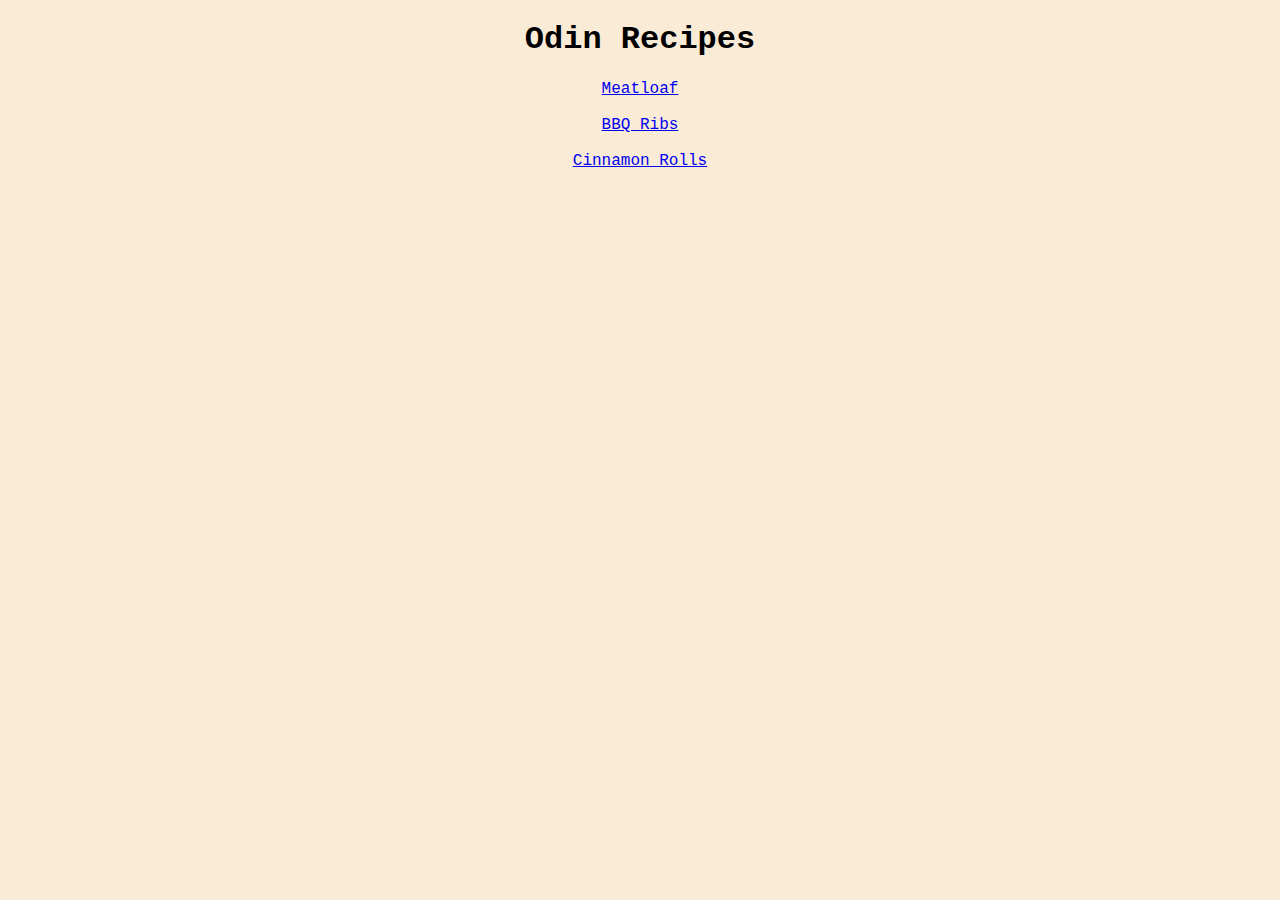
<file: index.html>
<!DOCTYPE html>
<html lang="en">
<head>
    <meta charset="UTF-8>">
    <title>Odin Recipes</title>
<link rel="stylesheet" href="style.css">
</head>

<!-- 5/15/22 Make first recipe project -->


<body>
    <h1>Odin Recipes</h1>

    <div class="flex-container">
   <a href="pages/meatloaf.html">Meatloaf</a>
<br>
<a href="pages/bbq-ribs.html">BBQ Ribs</a>
<br>
<a href="pages/cinnamon-rolls.html">Cinnamon Rolls</a>
</div>

</body>
</html>
</file>
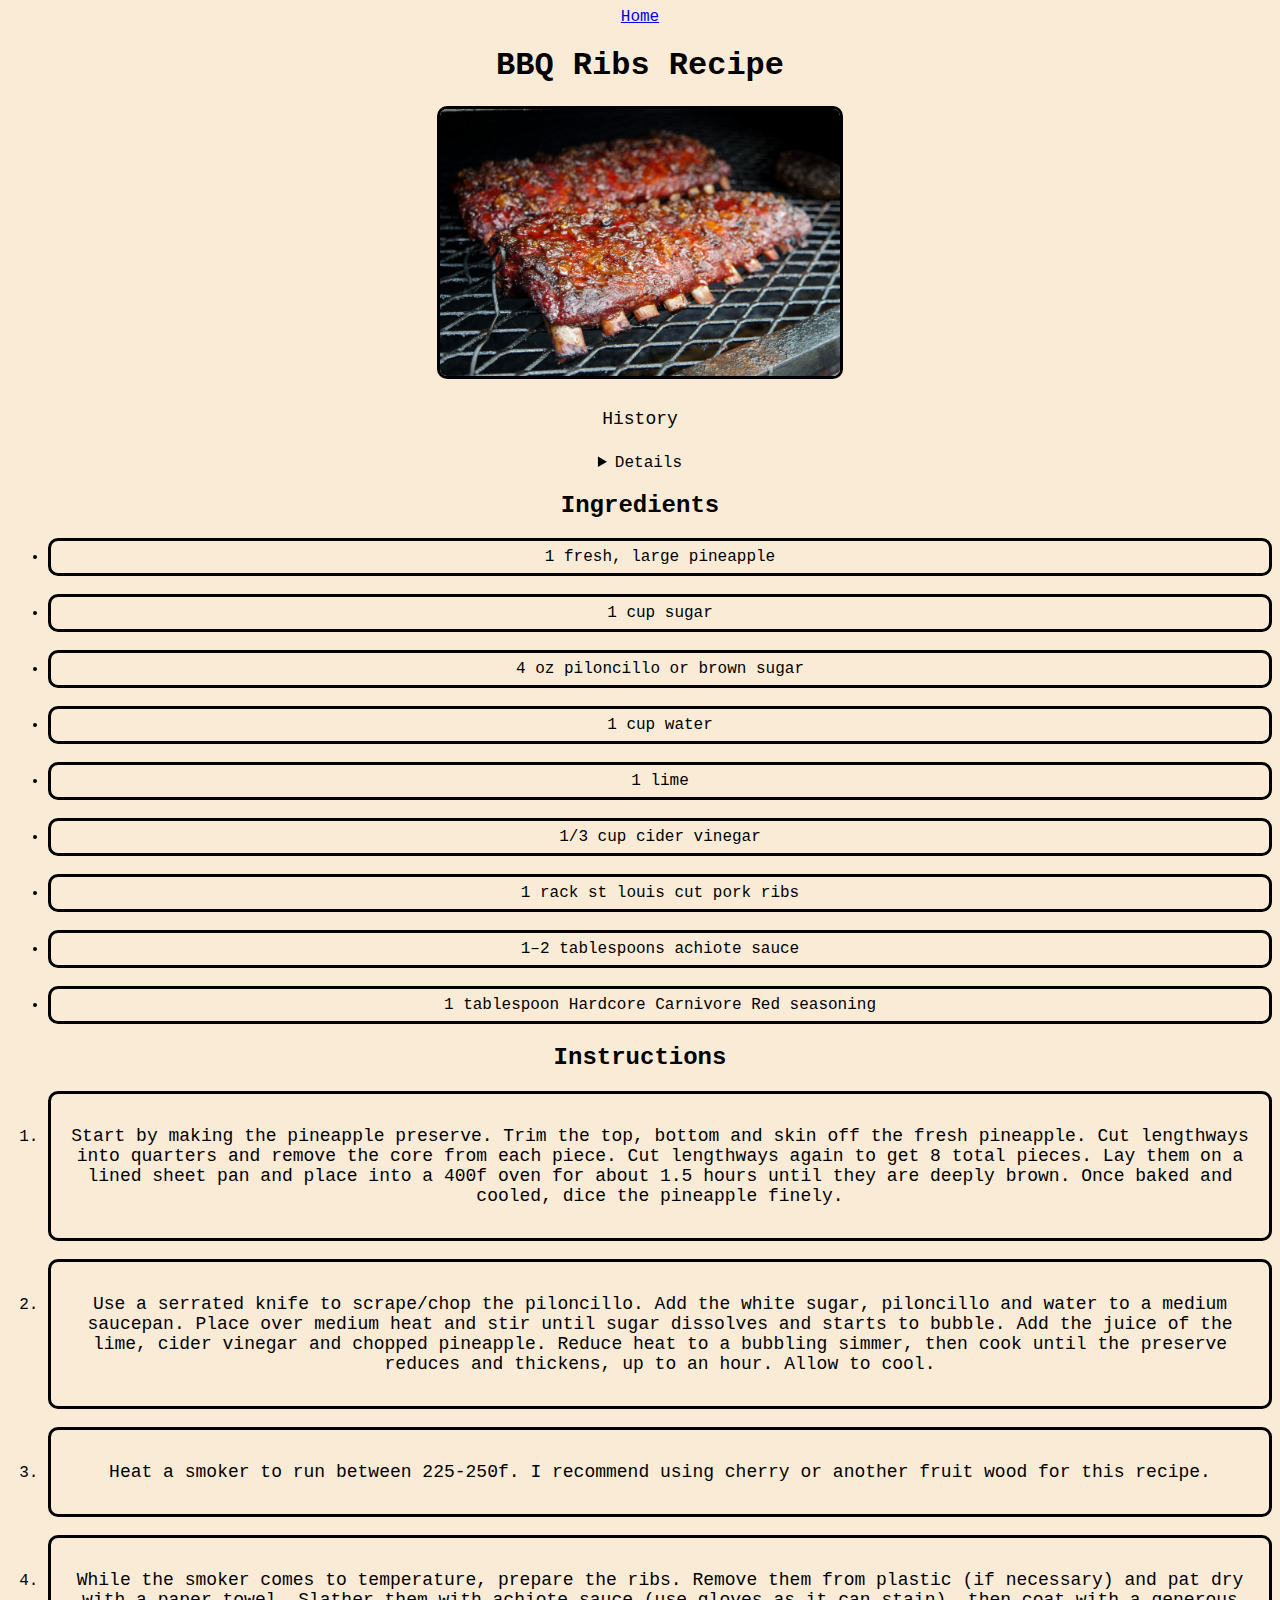
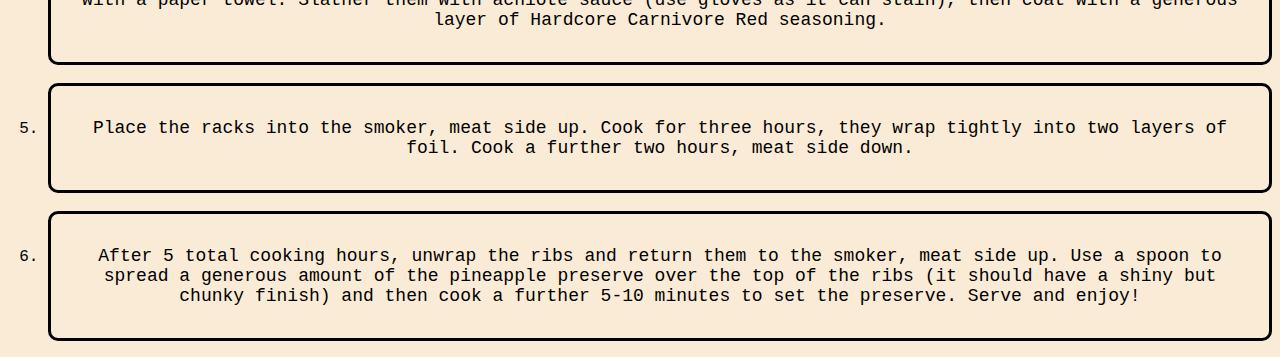
<file: pages/bbq-ribs.html>
<!DOCTYPE html>
<html lang="en">
    <head>
        <meta charset="UTF-8">
        <title>bbq-ribs</title>
        <link rel="stylesheet" href="style2.css">
    </head>

<body>
    <header>
    <a href="../index.html">Home</a>
    <h1>BBQ Ribs Recipe</h1>
    </header>

<!-- 5/22/2022 add more pages to recipe site -->

    <main>
        <img src="../images/pork-ribs.jpg" alt="juicy bbq ribs"
        height="auto"
        width="400"
        border-radius: 50px;
        border: solid 5px;>

        <p>History</p>

        <details>
            <p class="info">
                Smokey, charred pineapple glazes the top of these vividly red ribs, smoked to perfection.
            </p>
            <p class="info">
                Fun Fact:  The history of BBQ ribs is as diverse as BBQ itself. It's a path that began in the Caribbean, traveled north by Spanish Conquistadors, moved overseas to the Americas, and then seasoned with flavors of European settlers.
            </p>
        </details>
    </main>

    <div>
        <h2>Ingredients</h2>

        <ul>
            <li>
                1 fresh, large pineapple
            </li>
<br>
            <li>
                1 cup sugar
            </li>
<br>
            <li>
                4 oz piloncillo or brown sugar
            </li>
<br>
            <li>
                1 cup water
            </li>
<br>
            <li>
                1 lime
            </li>
<br>
            <li>
                1/3 cup cider vinegar
            </li>
<br>
            <li>
                1 rack st louis cut pork ribs
            </li>
<br>
            <li>
                1–2 tablespoons achiote sauce
            </li>
<br>
            <li>
                1 tablespoon Hardcore Carnivore Red seasoning
            </li>
        </ul>

        <h2>Instructions</h2>

        <ol>
            <li>
                <p>
                    Start by making the pineapple preserve. Trim the top, bottom and skin off the fresh pineapple. Cut lengthways into quarters and remove the core from each piece. Cut lengthways again to get 8 total pieces. Lay them on a lined sheet pan and place into a 400f oven for about 1.5 hours until they are deeply brown. Once baked and cooled, dice the pineapple finely.
                </p>
            </li>
            <br>
            <li>
                <p>
                    Use a serrated knife to scrape/chop the piloncillo. Add the white sugar, piloncillo and water to a medium saucepan. Place over medium heat and stir until sugar dissolves and starts to bubble. Add the juice of the lime, cider vinegar and chopped pineapple. Reduce heat to a bubbling simmer, then cook until the preserve reduces and thickens, up to an hour. Allow to cool.
                </p>

            </li>
            <br>
            <li>
                <p>
                    Heat a smoker to run between 225-250f. I recommend using cherry or another fruit wood for this recipe.
                </p>
            </li>
            <br>
            <li>
                <p>
                    While the smoker comes to temperature, prepare the ribs. Remove them from plastic (if necessary) and pat dry with a paper towel. Slather them with achiote sauce (use gloves as it can stain), then coat with a generous layer of Hardcore Carnivore Red seasoning.
                </p>
            </li>
            <br>
            <li>
                <p>
                    Place the racks into the smoker, meat side up. Cook for three hours, they wrap tightly into two layers of foil. Cook a further two hours, meat side down.
                </p>
            </li>
            <br>
            <li>
               <p>
                   After 5 total cooking hours, unwrap the ribs and return them to the smoker, meat side up. Use a spoon to spread a generous amount of the pineapple preserve over the top of the ribs (it should have a shiny but chunky finish) and then cook a further 5-10 minutes to set the preserve. Serve and enjoy!
                </p>
            </li>
        </ol>
    </div>


</body>

    </html>
</file>
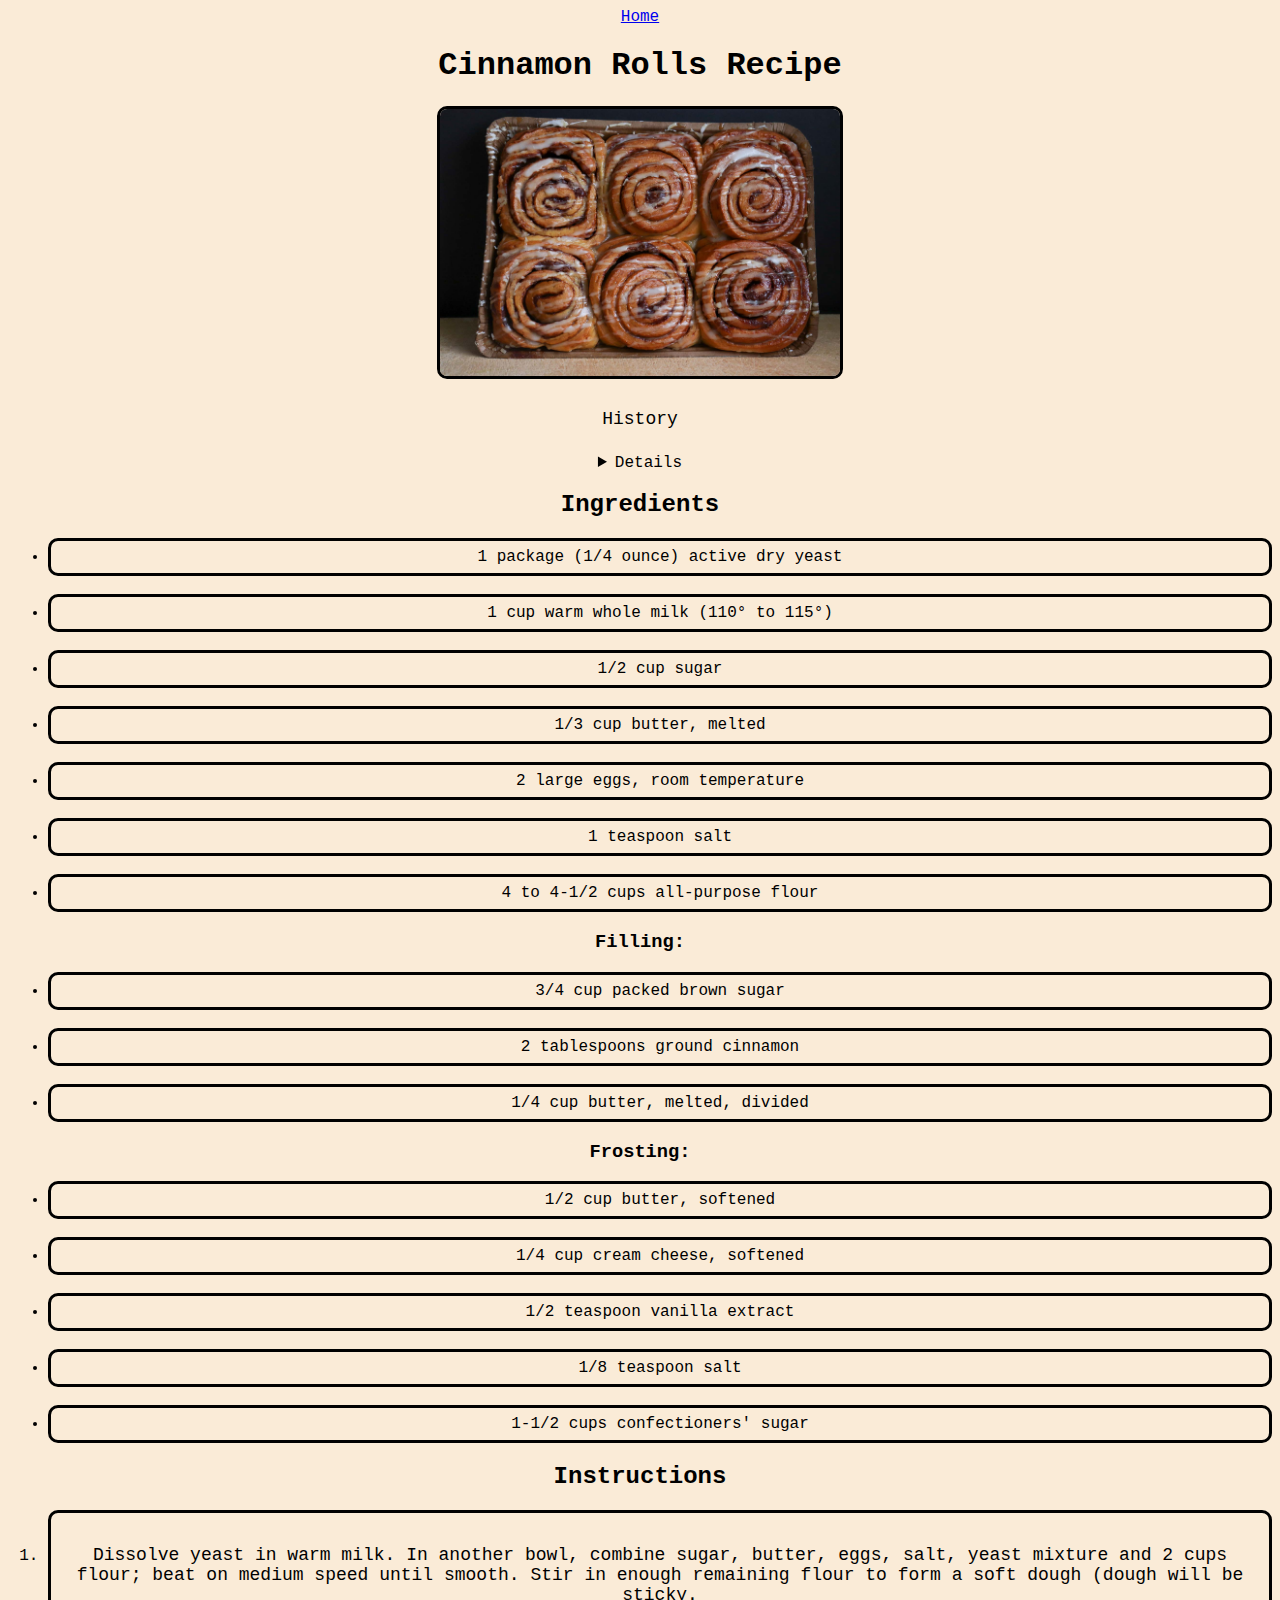
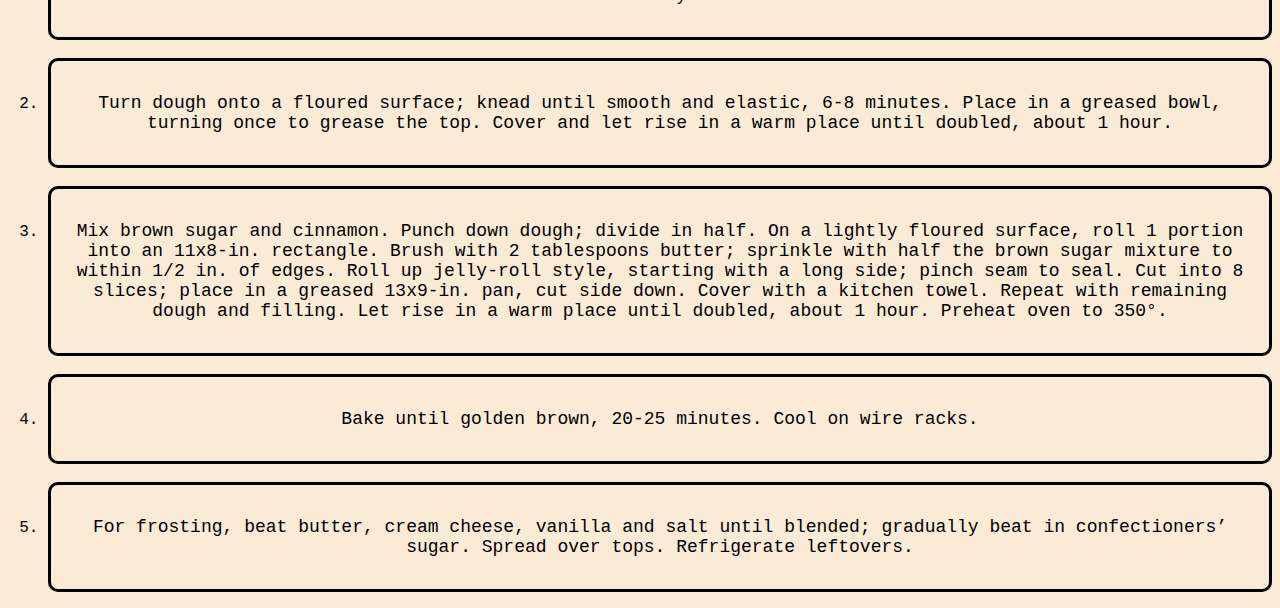
<file: pages/cinnamon-rolls.html>
<!DOCTYPE html>
<html lang="en">
    <head>
        <meta charset="UTF-8">
        <title>cinnamon-rolls</title>
        <link rel="stylesheet" href="style2.css">
    </head>

<body>
    <nav>
    <a href="../index.html">Home</a>
    </nav>

    <div>
<h1>Cinnamon Rolls Recipe</h1>

<img src="../images/cinnamon-roll.jpg"
alt="cinnamon rolls fluffy"
height="auto"
        width="400"
        border-radius: 50px;
        border: solid 5px;>
        
<p>History</p>

<details>
    <p class="info">
        These Homemade Cinnamon Rolls taste like they came from a bakery! They're soft and fluffy, and topped with a thick layer of cream cheese frosting. A make-ahead dough breaks up the work.
    </p>

    <p class="info">
        Fun Fact: The cinnamon rolls we know today are thought to have originated in Sweden. There, they are called kanelbulle and are celebrated on October 4th as a national holiday. In the US, cinnamon rolls' popularity began in the southern states and later expanded through the whole nation.
    </p>
</details>

<h2>Ingredients</h2>

<ul>
<li>1 package (1/4 ounce) active dry yeast</li>
<br>
<li>1 cup warm whole milk (110° to 115°)</li>
<br>
<li>1/2 cup sugar</li>
<br>
<li>1/3 cup butter, melted</li>
<br>
<li>2 large eggs, room temperature</li>
<br>
<li>1 teaspoon salt</li>
<br>
<li>4 to 4-1/2 cups all-purpose flour</li>
</ul>

<h3>Filling:</h3>

<ul>
    <li>3/4 cup packed brown sugar</li>
    <br>
    <li>2 tablespoons ground cinnamon</li>
    <br>
    <li>1/4 cup butter, melted, divided</li>
</ul>

<h3>Frosting:</h3>

<ul>
<li>1/2 cup butter, softened</li>
<br>
<li>1/4 cup cream cheese, softened</li>
<br>
<li>1/2 teaspoon vanilla extract</li>
<br>
<li>1/8 teaspoon salt</li>
<br>
<li>1-1/2 cups confectioners' sugar</li>
</ul>

<h2>Instructions</h2>

<ol>
    <li>
        <p>
        Dissolve yeast in warm milk. In another bowl, combine sugar, butter, eggs, salt, yeast mixture and 2 cups flour; beat on medium speed until smooth. Stir in enough remaining flour to form a soft dough (dough will be sticky.
    </p>
    </li>
    <br>
    <li>
        <p>
            Turn dough onto a floured surface; knead until smooth and elastic, 6-8 minutes. Place in a greased bowl, turning once to grease the top. Cover and let rise in a warm place until doubled, about 1 hour.
        </p>
    </li>
    <br>
    <li>
        <p>
            Mix brown sugar and cinnamon. Punch down dough; divide in half. On a lightly floured surface, roll 1 portion into an 11x8-in. rectangle. Brush with 2 tablespoons butter; sprinkle with half the brown sugar mixture to within 1/2 in. of edges. Roll up jelly-roll style, starting with a long side; pinch seam to seal. Cut into 8 slices; place in a greased 13x9-in. pan, cut side down. Cover with a kitchen towel. Repeat with remaining dough and filling. Let rise in a warm place until doubled, about 1 hour. Preheat oven to 350°.
        </p>
    </li>
    <br>
    <li>
        <p>
            Bake until golden brown, 20-25 minutes. Cool on wire racks.
        </p>
    </li>
    <br>
    <li>
        <p>
            For frosting, beat butter, cream cheese, vanilla and salt until blended; gradually beat in confectioners’ sugar. Spread over tops. Refrigerate leftovers.
        </p>
</li>
</ol>
</div>
</body>
    </html>
</file>
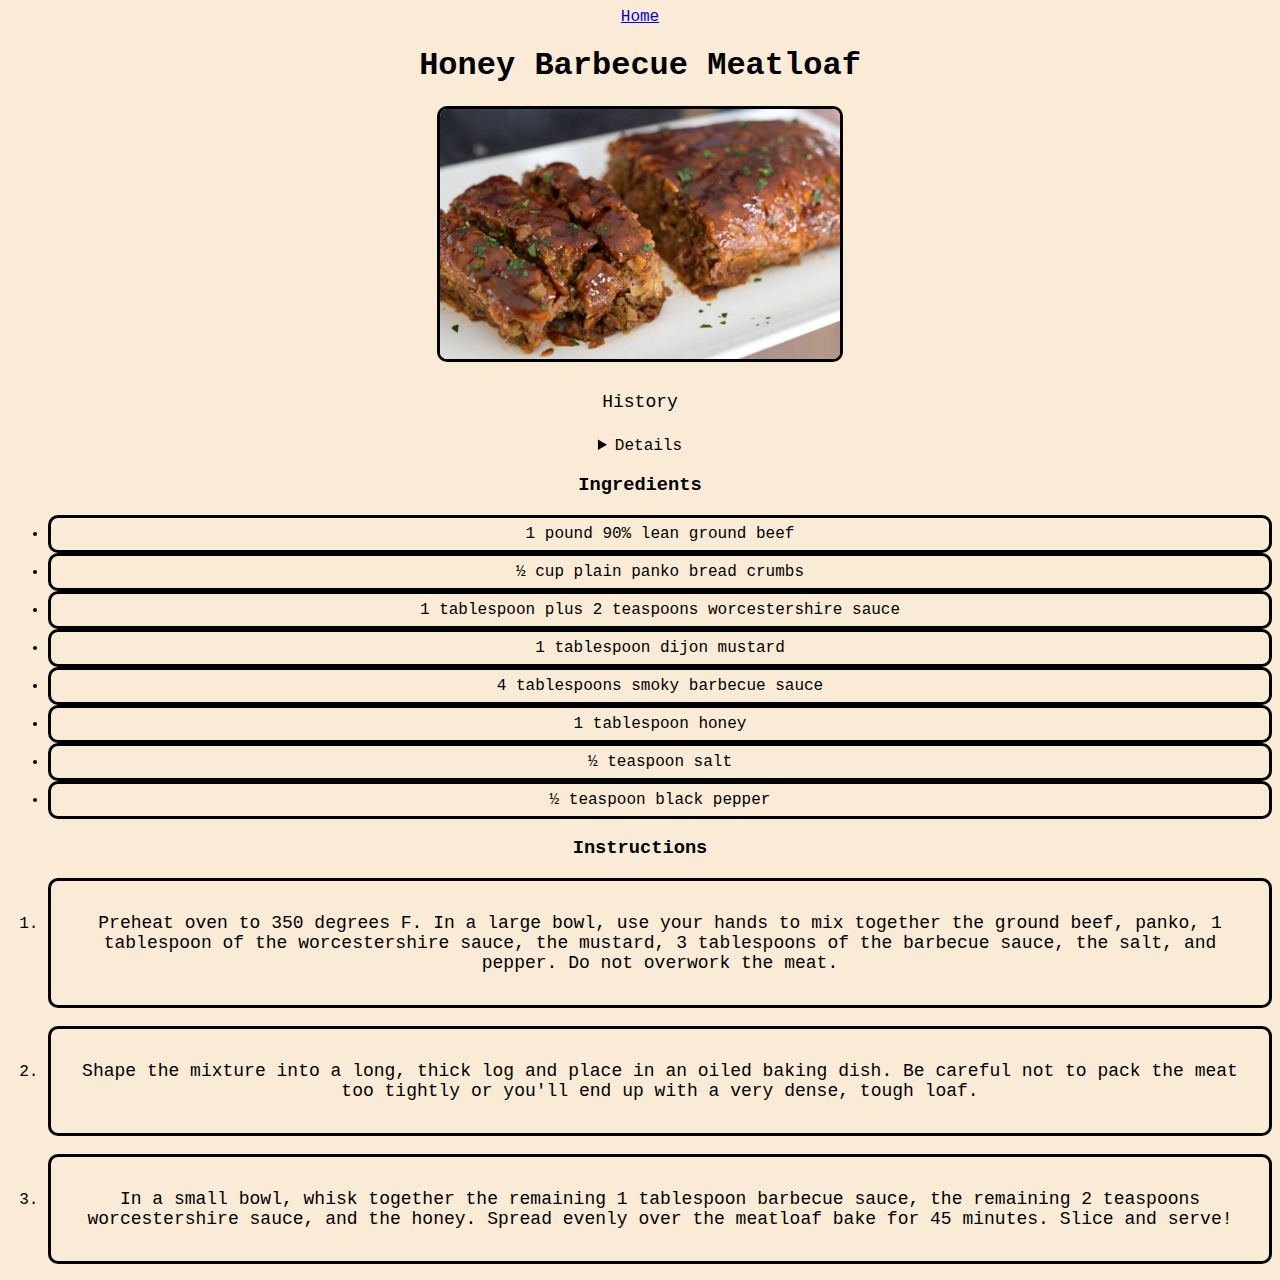
<file: pages/meatloaf.html>
<!DOCTYPE html>
<html lang="en">
<head>
    <meta charset="UTF-8">
    <title>Honey Barbecue Meatloaf Recipe</title>
    <link rel="stylesheet" href="style2.css">
</head>


<body>  
    <div><a href="../index.html">Home</a></div>

    <div>
        <h1>Honey Barbecue Meatloaf</h1> 

        <img src="../images/meatloaf.jpg" alt="Meatloaf basic photo"
        height="auto"
        width="400"
        border-radius: 50px;
        border: solid 5px;>
    
        <p>History</p>
    
        <details>
            <p class="info">
                This meatloaf recipe has honey and barbecue sauce for sweetness, smokiness, and moisture. It's everyone's favorite comfort food!
            </p>
    
            <p class="info">
                Fun Fact: According to Oxford Companion to food, meatloaf was first mentioned in print in 1899.Not shortly after the invention of the meat grinder by Karl Drais.
            </p>
        </details>
    </div>


    <h3>Ingredients</h3>

    <ul>
        <li>1 pound 90% lean ground beef</li>
        <li>½ cup plain panko bread crumbs</li>
        <li>1 tablespoon plus 2 teaspoons worcestershire sauce</li>
        <li>1 tablespoon dijon mustard</li>
        <li>4 tablespoons smoky barbecue sauce</li>
        <li>1 tablespoon honey</li>
        <li>½ teaspoon salt</li>
        <li>½ teaspoon black pepper</li>
    </ul>

    <h3>Instructions</h3>

    <ol>
    <li>
       <p> 
           Preheat oven to 350 degrees F. In a large bowl, use your hands to mix together the ground beef, panko, 1 tablespoon of the worcestershire sauce, the mustard, 3 tablespoons of the barbecue sauce, the salt, and pepper. Do not overwork the meat.

       </p>
    </li>
<br>
        <li>
            <p>
                Shape the mixture into a long, thick log and place in an oiled baking dish. Be careful not to pack the meat too tightly or you'll end up with a very dense, tough loaf.

            </p>
        </li>
<br>
        <li>
            <p>
                In a small bowl, whisk together the remaining 1 tablespoon barbecue sauce, the remaining 2 teaspoons worcestershire sauce, and the honey. Spread evenly over the meatloaf bake for 45 minutes. Slice and serve!  
            </p>
    </li>
</ol>

</body>
</html>
</file>
<file: style.css>
body {
    background-color: antiquewhite;
    color: black;
    font-family: "Courier New", Courier, monospace;
    text-align: center;
}

div {
    display: flex;
    flex-direction: column;
    justify-content: align-center;
}
</file>
<file: pages/style2.css>
body {
    background-color: antiquewhite;
    color: black;
    font-family: "Courier New", Courier, monospace;
    text-align: center;
}


li {
    padding: 7px 10px 7px 10px;
    border: solid 3px black;
    border-radius: 10px;
}

.info {
    padding: 7px 10px 7px 10px;
    border: solid 3px black;
    border-radius: 10px;
}

html {
    scroll-behavior: smooth;
}

p {
    font-size: 18px;
    border-radius: 15px;
    padding: 7px 10px 7px 10px;
    gap: 20px;
}

img {
    border: solid 3px black;
    border-radius: 10px;
}
</file>
